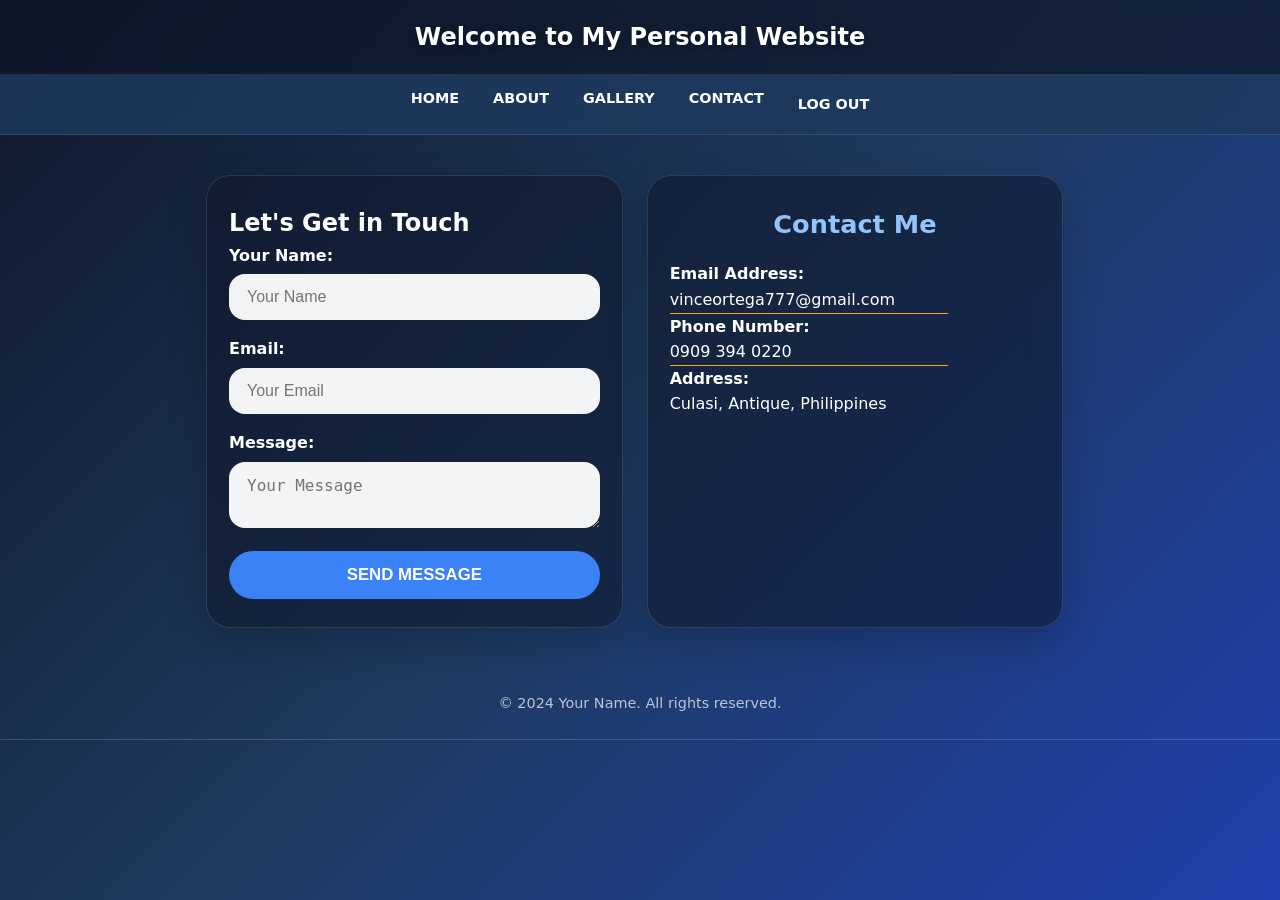
<file: contact.html>
<!DOCTYPE html>
<html lang="en">
<head>
    <meta charset="UTF-8">
    <meta name="viewport" content="width=device-width, initial-scale=1.0">
    <title>Contact - Personal Website</title>
    <link rel="stylesheet" href="style.css">
</head>
<body class="contact-background">
    <header>
        <h1>Welcome to My Personal Website</h1>
    </header>

    <nav>
        <ul>
            <li><a href="index.html">HOME</a></li>
            <li class="dropdown">
                <a href="#" class="dropbtn">ABOUT</a>
                <div class="dropdown-content">
                    <a href="skills.html">Skills I'm Developing</a>
                    <a href="goals.html">My Goals as a Student</a>
                    <a href="funfacts.html">Fun Facts About Me</a>
                </div>
            </li>
            <li><a href="gallery.html">GALLERY</a></li>
            <li><a href="contact.html">CONTACT</a></li>
            <a href="javascript:void(0);" class="logout-button" onclick="confirmLogout()">LOG OUT</a>
        </ul>
    </nav>
    <section id="section2"></section>
    <section id="contact">
        <div class="contact-content">
            <!-- Contact Form -->
            <form id="contactForm" class="contact-form">
                <h2>Let's Get in Touch</h2>
                <label for="name">Your Name:</label>
                <input type="text" id="name" name="name" placeholder="Your Name">
                <span class="error" id="nameError"></span>

                <label for="email">Email:</label>
                <input type="email" id="email" name="email" placeholder="Your Email">
                <span class="error" id="emailError"></span>

                <label for="message">Message:</label>
                <textarea id="message" name="message" placeholder="Your Message"></textarea>
                <span class="error" id="messageError"></span>

                <button type="submit"><strong>SEND MESSAGE</strong></button>
            </form>

            <!-- New Container for Contact Details -->
            <div class="contact-details">
                <h3><center>Contact Me</center></h3>
                <p><strong>Email Address:</strong> <br> vinceortega777@gmail.com</p>
                <hr width="75%" size="1" color="Orange" align="left">
                <p><strong>Phone Number:</strong> <br>0909 394 0220</p>
                <hr width="75%" size="1" color="Orange" align="left">
                <p><strong>Address:</strong> <br> Culasi, Antique, Philippines</p>
            </div>
        </div>
    </section>

    <footer>
        <p>&copy; 2024 Your Name. All rights reserved.</p>
    </footer>
    <div class="footer-divider"></div> <!-- Orange line -->

<script>
    const form = document.querySelector("#contactForm");
    const nameInput = document.querySelector("#name");
    const emailInput = document.querySelector("#email");
    const messageInput = document.querySelector("#message");

    form.addEventListener("submit", function(event) {
        let isValid = true;

        // Clear all previous error messages
        document.querySelectorAll(".error").forEach(function(errorElement) {
            errorElement.textContent = "";
        });

        // Validate Name
        if (nameInput.value.trim() === "") {
            document.getElementById('nameError').textContent = "Name is required";
            isValid = false;
        }

        // Validate Email
        if (emailInput.value.trim() === "") {
            document.getElementById('emailError').textContent = "Email is required";
            isValid = false;
        } else if (!validateEmail(emailInput.value)) {
            document.getElementById('emailError').textContent = "Please enter a valid email";
            isValid = false;
        }

        // Validate Message
        if (messageInput.value.trim() === "") {
            document.getElementById('messageError').textContent = "Message is required";
            isValid = false;
        }

        // Prevent form submission if there are errors
        if (!isValid) {
            event.preventDefault();
        }
    });

    // Function to validate email format
    function validateEmail(email) {
        const re = /^[^\s@]+@[^\s@]+\.[^\s@]+$/;
        return re.test(String(email).toLowerCase());
    }
</script>

<script>
document.getElementById('contactForm').addEventListener('submit', function(event) {
    event.preventDefault(); // Prevent the default form submission

    // Get form values
    const name = document.getElementById('name').value;
    const email = document.getElementById('email').value;
    const message = document.getElementById('message').value;

    // Simple validation (can be extended)
    if (name === "" || email === "" || message === "") {
        alert("Please fill in all fields before submitting.");
        return; // Exit the function if validation fails
    }

    // Simulating a successful message submission
    alert("Your message has been sent successfully!");

    // Clear form fields after submission
    document.getElementById('contactForm').reset();
});
</script>

<script>
    // Logout function with confirmation
    function confirmLogout() {
        // Show a confirmation message to the user
        const confirmLogout = confirm("Are you sure you want to log out?");

        // If the user confirms, proceed with logging out
        if (confirmLogout) {
            // Mark the user as logged out in localStorage (if used)
            localStorage.removeItem('isLoggedIn'); // Or any other keys related to login credentials

            // Redirect to the login page
            window.location.href = 'login.html';
        } else {
            // If the user cancels, do nothing
            return;
        }
    }
</script>
    <!-- Custom Logout Modal -->
    <!-- Custom Logout Modal -->
<div id="logoutModal" class="modal">
    <div class="modal-card">
        <p>Are you sure you want to log out?</p>
        <div class="modal-buttons">
            <button class="btn-cancel" onclick="closeLogoutModal()">Cancel</button>
            <button class="btn-confirm" onclick="doLogout()">OK</button>
        </div>
    </div>
</div>

</body>
</html>
</file>
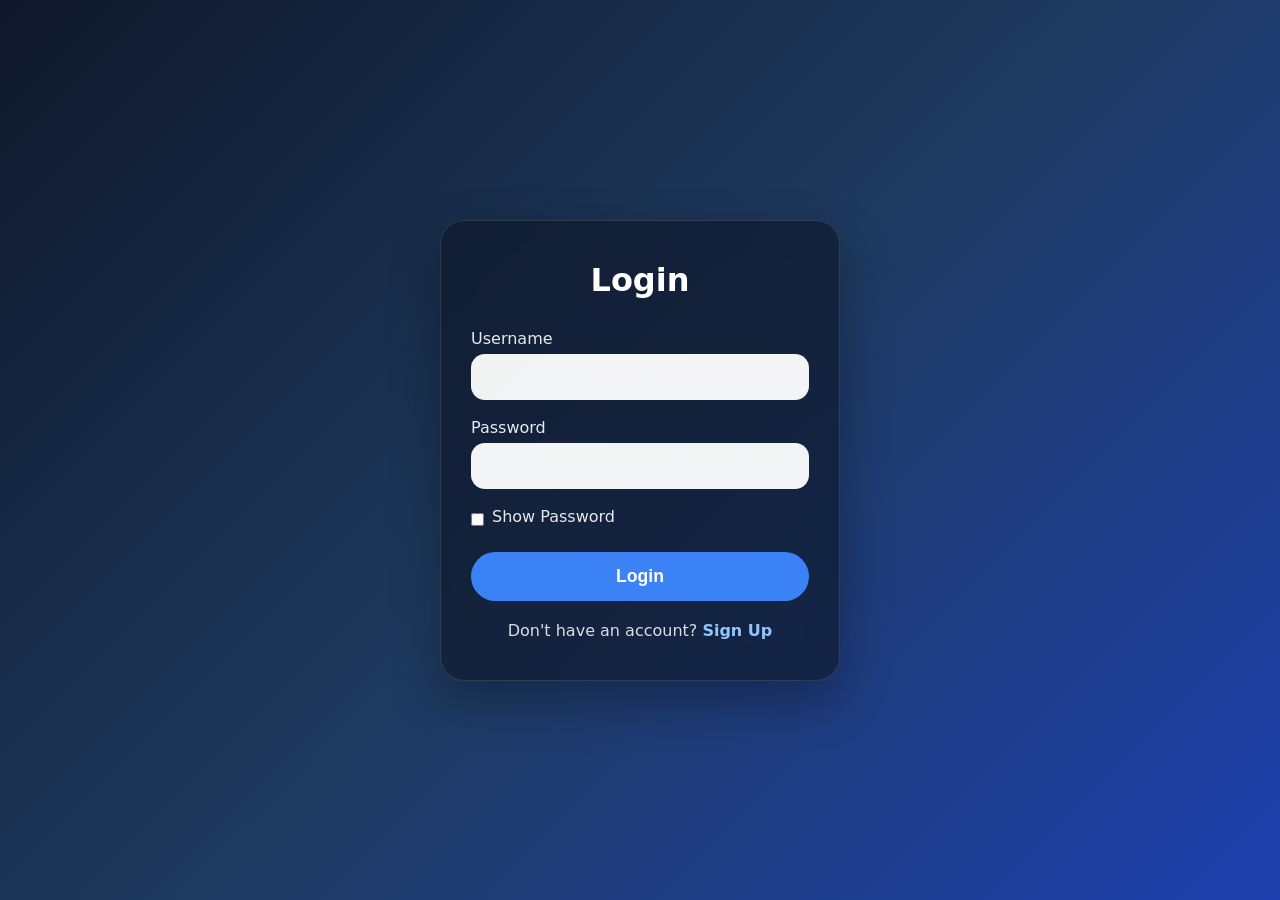
<file: login.html>
<!DOCTYPE html>
<html lang="en">
<head>
    <meta charset="UTF-8">
    <meta name="viewport" content="width=device-width, initial-scale=1.0">
    <title>Login & Sign Up</title>
    <link rel="stylesheet" href="login_style.css">
</head>

<body>
    

    <div class="form-container">
        <h2 id="formTitle">Login</h2>
        <form id="authForm">
            <label for="username">Username</label>
            <input type="text" id="username" required>

            <label for="password">Password</label>
            <input type="password" id="password" required>

            <div class="show-password" id="showPasswordContainer">
                <input type="checkbox" id="showPassword" onclick="togglePasswordVisibility()">
                <label for="showPassword">Show Password</label>
            </div>

            <label for="confirmPassword" id="confirmPasswordLabel" style="display: none;">Confirm Password</label>
            <input type="password" id="confirmPassword" style="display: none;">

            <p id="passwordMatchMessage" style="font-size: 14px; display: none;"></p>

            <button type="button" onclick="handleSubmit()">Login</button>
            <p id="errorMessage"></p>

            <p id="toggleText">Don't have an account? <a href="#" onclick="toggleForm()">Sign Up</a></p>
        </form>
    </div>

    <!-- CUSTOM MODAL (matches dark blue design) -->
    <div id="customModal" class="modal">
        <div class="modal-content">
            <p id="modalMessage"></p>
            <button onclick="closeModal()">OK</button>
        </div>
    </div>
    

    <script>
        let isLogin = true;

        function toggleForm() {
            const formTitle = document.getElementById('formTitle');
            const confirmPassword = document.getElementById('confirmPassword');
            const confirmPasswordLabel = document.getElementById('confirmPasswordLabel');
            const submitButton = document.querySelector('button');
            const toggleText = document.getElementById('toggleText');
            const showPasswordContainer = document.getElementById('showPasswordContainer');

            document.getElementById('authForm').reset();
            document.getElementById('errorMessage').textContent = '';

            if (isLogin) {
                formTitle.textContent = 'Sign Up';
                confirmPassword.style.display = 'block';
                confirmPasswordLabel.style.display = 'block';
                submitButton.textContent = 'Sign Up';
                toggleText.innerHTML = 'Already have an account? <a href="#" onclick="toggleForm()">Login</a>';
                showPasswordContainer.style.visibility = 'hidden';
                isLogin = false;
            } else {
                formTitle.textContent = 'Login';
                confirmPassword.style.display = 'none';
                confirmPasswordLabel.style.display = 'none';
                submitButton.textContent = 'Login';
                toggleText.innerHTML = 'Don\'t have an account? <a href="#" onclick="toggleForm()">Sign Up</a>';
                showPasswordContainer.style.visibility = 'visible';
                isLogin = true;
            }
        }

        function handleSubmit() {
            const username = document.getElementById('username').value;
            const password = document.getElementById('password').value;
            const errorMessage = document.getElementById('errorMessage');

            if (isLogin) {
                const storedUsername = localStorage.getItem('username');
                const storedPassword = localStorage.getItem('password');

                if (username == storedUsername && password === storedPassword) {
                    showModal('Welcome! Successfully logged in.');
                    // Redirect after clicking OK
                    window.modalRedirect = 'index.html';
                } else {
                    errorMessage.textContent = 'Invalid username or password';
                }
            } else {
                const confirmPassword = document.getElementById('confirmPassword').value;
                if (password !== confirmPassword) {
                    errorMessage.textContent = 'Passwords do not match';
                } else if (username && password) {
                    localStorage.setItem('username', username);
                    localStorage.setItem('password', password);
                    showModal('Account created successfully! You can now log in.');
                    document.getElementById('authForm').reset();
                    toggleForm();
                } else {
                    errorMessage.textContent = 'Please fill out all fields';
                }
            }
        }

        function togglePasswordVisibility() {
            const passwordField = document.getElementById('password');
            passwordField.type = passwordField.type === 'password' ? 'text' : 'password';
        }

        // ===== CUSTOM MODAL FUNCTIONS =====
        function showModal(message) {
            document.getElementById('modalMessage').textContent = message;
            document.getElementById('customModal').style.display = 'flex';
        }

        function closeModal() {
            document.getElementById('customModal').style.display = 'none';
            if (window.modalRedirect) {
                window.location.href = window.modalRedirect;
                window.modalRedirect = null;
            }
        }

        document.getElementById('confirmPassword').addEventListener('input', function() {
            const password = document.getElementById('password').value;
            const confirmPassword = this.value;
            const message = document.getElementById('passwordMatchMessage');

            if (confirmPassword === "") {
                message.style.display = 'none';
            } else if (confirmPassword === password) {
                message.textContent = 'Passwords match';
                message.style.color = '#4ade80';
                message.style.display = 'block';
            } else {
                message.textContent = 'Passwords do not match';
                message.style.color = '#f87171';
                message.style.display = 'block';
            }
        });
    </script>
    <!-- Custom Logout Modal -->
<div id="logoutModal" class="modal">
    <div class="modal-card">
        <p>Are you sure you want to log out?</p>
        <div class="modal-buttons">
            <button class="btn-cancel" onclick="closeLogoutModal()">Cancel</button>
            <button class="btn-confirm" onclick="doLogout()">OK</button>
        </div>
    </div>
</div>
</body>
</html>
</file>
<file: style.css>
/* =====================
   GLOBAL
   ===================== */
* {
    margin: 0;
    padding: 0;
    box-sizing: border-box;
}

body {
    font-family: 'Segoe UI', system-ui, -apple-system, sans-serif;
    background: linear-gradient(135deg, #0f172a, #1e3a5f, #1e40af);
    background-attachment: fixed;
    min-height: 100vh;
    color: #fff;
    line-height: 1.6;
}

/* =====================
   HEADER
   ===================== */
header {
    background: rgba(15, 23, 42, 0.7);
    backdrop-filter: blur(12px);
    -webkit-backdrop-filter: blur(12px);
    padding: 18px 20px;
    text-align: center;
    border-bottom: 1px solid rgba(255, 255, 255, 0.1);
    position: sticky;
    top: 0;
    z-index: 100;
}

header h1 {
    font-size: 1.5rem;
    font-weight: 700;
    color: white;
    text-shadow: 0 2px 10px rgba(0,0,0,0.3);
}

/* =====================
   NAVIGATION
   ===================== */
nav {
    background: rgba(30, 58, 95, 0.85);
    backdrop-filter: blur(12px);
    -webkit-backdrop-filter: blur(12px);
    position: sticky;
    top: 62px;
    z-index: 99;
    border-bottom: 1px solid rgba(255, 255, 255, 0.1);
}

nav ul {
    list-style: none;
    display: flex;
    flex-wrap: wrap;
    justify-content: center;
    gap: 6px;
    padding: 10px 8px;
}

nav a {
    color: white;
    text-decoration: none;
    font-weight: 600;
    font-size: 0.9rem;
    padding: 8px 14px;
    border-radius: 30px;
    transition: all 0.25s ease;
}

nav a:hover,
nav a.active {
    background: rgba(255, 255, 255, 0.2);
}

/* Dropdown */
.dropdown {
    position: relative;
}

.dropdown-content {
    display: none;
    position: absolute;
    top: 110%;
    left: 50%;
    transform: translateX(-50%);
    background: rgba(255, 255, 255, 0.95);
    backdrop-filter: blur(10px);
    min-width: 200px;
    border-radius: 16px;
    overflow: hidden;
    box-shadow: 0 15px 40px rgba(0,0,0,0.3);
    z-index: 200;
}

.dropdown-content a {
    color: #1e3a5f;
    display: block;
    padding: 12px 18px;
    font-size: 0.95rem;
    border-radius: 0;
}

.dropdown-content a:hover {
    background: #e0f2fe;
}

.dropdown:hover .dropdown-content,
.dropdown-content.show {
    display: block;
}

/* =====================
   SLIDER
   ===================== */
.slider {
    width: 100%;
    height: 240px;
    overflow: hidden;
    position: relative;
}

.slides {
    display: flex;
    height: 100%;
    transition: transform 0.6s ease;
}

.slide {
    min-width: 100%;
    position: relative;
}

.slide img {
    width: 100%;
    height: 100%;
    object-fit: cover;
}

.text-overlay {
    position: absolute;
    inset: 0;
    background: rgba(15, 23, 42, 0.5);
    display: flex;
    align-items: center;
    justify-content: center;
    padding: 20px;
}

.text-overlay h1 {
    color: white;
    font-size: 1.6rem;
    text-align: center;
    text-shadow: 0 3px 15px rgba(0,0,0,0.6);
}

/* =====================
   FUN FACTS SECTION
   ===================== */
#drop {
    padding: 40px 16px;
    text-align: center;
}

#drop h2 {
    font-size: 2rem;
    margin-bottom: 12px;
    color: white;
    text-shadow: 0 2px 10px rgba(0,0,0,0.3);
}

#drop p {
    max-width: 500px;
    margin: 0 auto 30px;
    color: rgba(255,255,255,0.9);
    font-size: 1rem;
}

.funfact-container {
    display: grid;
    grid-template-columns: 1fr;
    gap: 18px;
    max-width: 380px;
    margin: 0 auto;
}

.funfact-card {
    height: 150px;
    perspective: 1000px;
}

.funfact-inner {
    width: 100%;
    height: 100%;
    position: relative;
    transition: transform 0.7s;
    transform-style: preserve-3d;
}

.funfact-card:hover .funfact-inner,
.funfact-card:active .funfact-inner {
    transform: rotateY(180deg);
}

.funfact-front,
.funfact-back {
    position: absolute;
    width: 100%;
    height: 100%;
    backface-visibility: hidden;
    border-radius: 20px;
    display: flex;
    align-items: center;
    justify-content: center;
    padding: 20px;
    text-align: center;
    box-shadow: 0 10px 30px rgba(23,0,0,0.25);
}

.funfact-front {
    background: rgba(30, 58, 95, 0.6);
    backdrop-filter: blur(12px);
    color: black;
    font-size: 1.2rem;
    font-weight: 600;
    border: 1px solid rgba(255,255,255,0.15);
}

.funfact-back {
    background: rgba(0, 25, 75, 0.9);
    color: #ffffff;
    transform: rotateY(180deg);
    font-size: 0.95rem;
}

/* See More Button */
.see-more-container {
    margin-top: 30px;
}

.see-more-button {
    display: inline-block;
    padding: 12px 28px;
    background: rgba(255, 255, 255, 0.15);
    backdrop-filter: blur(8px);
    color: darkblue;
    text-decoration: none;
    border-radius: 40px;
    font-weight: 600;
    border: 1px solid rgba(255,255,255,0.25);
    transition: all 0.3s;
}

.see-more-button:hover {
    background: rgba(255, 255, 255, 0.3);
    transform: translateY(-3px);
}

/* =====================
   ABOUT SECTION
   ===================== */
.container {
    margin: 30px 16px;
    padding: 28px 20px;
    background: rgba(15, 23, 42, 0.55);
    backdrop-filter: blur(16px);
    border-radius: 24px;
    border: 1px solid rgba(255,255,255,0.12);
    display: flex;
    flex-direction: column;
    align-items: center;
    gap: 24px;
    box-shadow: 0 15px 40px rgba(0,0,0,0.25);
}

.image-section img {
    width: 100%;
    max-width: 240px;
    border-radius: 20px;
    box-shadow: 0 10px 30px rgba(0,0,0,0.3);
}

.quote-section {
    text-align: center;
}

.quote-section h1 {
    font-size: 1.8rem;
    margin-bottom: 12px;
    color: white;
}

.quote-section p {
    color: rgba(255,255,255,0.9);
    margin-bottom: 16px;
}

.quote-section blockquote {
    font-style: italic;
    padding: 16px 20px;
    background: rgba(255,255,255,0.1);
    border-radius: 16px;
    border-left: 4px solid #60a5fa;
    color: white;
}

/* =====================
   CONTACT SECTION
   ===================== */
#contact {
    max-width: 900px;
    margin: 40px auto;
    padding: 0 16px;
}

.contact-content {
    display: flex;
    flex-direction: column;
    gap: 24px;
}

.contact-form,
.contact-details {
    background: rgba(15, 23, 42, 0.55);
    backdrop-filter: blur(16px);
    border-radius: 24px;
    padding: 28px 22px;
    border: 1px solid rgba(255,255,255,0.12);
    box-shadow: 0 15px 40px rgba(0,0,0,0.2);
}

.contact-form label {
    display: block;
    margin-bottom: 6px;
    font-weight: 600;
    color: white;
}

.contact-form input,
.contact-form textarea {
    width: 100%;
    padding: 14px 18px;
    margin-bottom: 16px;
    border: none;
    border-radius: 16px;
    background: rgba(255,255,255,0.95);
    font-size: 1rem;
    outline: none;
    color: #0f172a;
}

.contact-form button {
    width: 100%;
    padding: 14px;
    background: #3b82f6;
    color: white;
    border: none;
    border-radius: 40px;
    font-size: 1.05rem;
    font-weight: 700;
    cursor: pointer;
    transition: all 0.3s;
}

.contact-form button:hover {
    background: #2563eb;
    transform: translateY(-3px);
    box-shadow: 0 10px 25px rgba(0,0,0,0.25);
}

.contact-details {
    color: white;
}

.contact-details h3 {
    font-size: 1.6rem;
    margin-bottom: 16px;
    color: #93c5fd;
}

/* =====================
   FOOTER
   ===================== */
footer {
    text-align: center;
    padding: 24px;
    color: rgba(255,255,255,0.7);
    font-size: 0.9rem;
    margin-top: 40px;
}

.footer-divider {
    height: 1px;
    background: rgba(255,255,255,0.15);
    margin-bottom: 20px;
}

/* =====================
   RESPONSIVE
   ===================== */
@media (min-width: 600px) {
    .funfact-container {
        grid-template-columns: 1fr 1fr;
        max-width: 620px;
    }

    .slider {
        height: 320px;
    }

    .text-overlay h1 {
        font-size: 2rem;
    }
}

@media (min-width: 900px) {
    .funfact-container {
        grid-template-columns: repeat(4, 1fr);
        max-width: 1100px;
    }

    .container {
        flex-direction: row;
        max-width: 1000px;
        margin: 40px auto;
        text-align: left;
    }

    .quote-section {
        text-align: left;
    }

    .contact-content {
        flex-direction: row;
    }

    .contact-form,
    .contact-details {
        width: 48%;
    }

    .slider {
        height: 400px;
    }
}
/* =====================
   CUSTOM LOGOUT MODAL (Dark Blue Glass)
   ===================== */
.modal {
    display: none;
    position: fixed;
    inset: 0;
    background: rgba(0, 0, 0, 0.6);
    backdrop-filter: blur(8px);
    -webkit-backdrop-filter: blur(8px);
    z-index: 9999;
    align-items: center;
    justify-content: center;
}

.modal-card {
    background: rgba(15, 23, 42, 0.9);
    backdrop-filter: blur(20px);
    -webkit-backdrop-filter: blur(20px);
    border: 1px solid rgba(255, 255, 255, 0.12);
    border-radius: 20px;
    padding: 30px 25px;
    width: 90%;
    max-width: 320px;
    text-align: center;
    box-shadow: 0 20px 50px rgba(0, 0, 0, 0.4);
    color: white;
}

.modal-card p {
    font-size: 1.15rem;
    margin-bottom: 25px;
    line-height: 1.5;
}

.modal-buttons {
    display: flex;
    gap: 12px;
    justify-content: center;
}

.modal-buttons button {
    padding: 12px 26px;
    border-radius: 50px;
    font-size: 1rem;
    font-weight: 600;
    cursor: pointer;
    border: none;
    transition: 0.25s;
}

.btn-cancel {
    background: rgba(255, 255, 255, 0.12);
    color: white;
    border: 1px solid rgba(255, 255, 255, 0.2) !important;
}

.btn-cancel:hover {
    background: rgba(255, 255, 255, 0.2);
}

.btn-confirm {
    background: #3b82f6;
    color: white;
}

.btn-confirm:hover {
    background: #2563eb;
    transform: translateY(-2px);
}
/* Lilimitahan nito ang laki ng gallery items sa phone display */
.gallery {
    display: grid;
    grid-template-columns: repeat(2, 1fr); /* 2 columns para sa mobile */
    gap: 10px;
    padding: 10px;
    max-width: 100%;
    max-height: 50%;
}

.gallery-item {
    background: #4AB3;
    border-radius: 8px;
    overflow: hidden;
    text-align: center;
    .gallery-item {
    background: transparent !important; /* Tinatanggal ang puting background */
    border: none !important;
    box-shadow: none !important;
}

.thumbnail {
    width: 100% !important;
    height: 180px !important;       /* Itakda ang pare-parehong taas */
    object-fit: cover !important;   /* Para sakto at hindi ma-distort ang pic sa box */
    border-radius: 8px;             /* Opsyonal: Para rounded ang gilid ng pic */
    display: block;
}
}
/* Lightbox Container */
.lightbox {
    display: none;
    position: fixed;
    z-index: 9999;
    top: 0;
    left: 0;
    width: 100%;
    height: 100%;
    background-color: rgba(0, 0, 0, 0.9);
}

/* Lightbox Image */
.lightbox-content {
    margin: auto;
    display: block;
    position: absolute;
    top: 50%;
    left: 50%;
    transform: translate(-50%, -50%);
    max-width: 90%;
    max-height: 80%;
    object-fit: contain;
}

/* CLOSE BUTTON - Nasa Upper Right Corner */
.lightbox .close {
    position: absolute;
    top: 20px;
    right: 30px;
    color: #ffffff;
    font-size: 40px;
    font-weight: bold;
    cursor: pointer;
    z-index: 10000;
}

/* PREV & NEXT BUTTONS - Nasa Kaliwa at Kanan ng Screen/Image */
.lightbox .prev, .lightbox .next {
    cursor: pointer;
    position: absolute;
    top: 50%;
    transform: translateY(-50%);
    padding: 16px;
    color: white;
    font-weight: bold;
    font-size: 30px;
    background-color: rgba(0, 0, 0, 0.5);
    border-radius: 4px;
    user-select: none;
    z-index: 10000;
}

/* Pwesto sa Kaliwa (Prev) */
.lightbox .prev {
    left: 15px;
}

/* Pwesto sa Kanan (Next) */
.lightbox .next {
    right: 15px;
}

/* Hover effect kapag itinapat ang mouse o daliri */
.lightbox .prev:hover, .lightbox .next:hover, .lightbox .close:hover {
    color: #f1f1f1;
    background-color: rgba(0, 0, 0, 0.8);
}

/* ITO ANG PINAKAMAHALAGA: Pinipigilan nitong lumaki nang sobra ang image */
.thumbnail {
    width: 100% !important;
    height: 150px !important; /* Sakto lang na taas para sa mobile gallery */
    object-fit: cover !important; /* Para hindi ma-distort ang larawan */
    display: block;
}

/* Para sa Lightbox Image (lalabas lang pag kinlick ang image) */
.lightbox {
    display: none; /* Naka-hide kapag hindi kiniclick */
    position: fixed;
    z-index: 999;
    top: 0;
    left: 0;
    width: 100%;
    height: 100%;
    background-color: rgba(0, 0, 0, 0.9);
}

.lightbox-content {
    max-width: 90%;
    max-height: 80%;
    margin: auto;
    display: block;
    position: absolute;
    top: 50%;
    left: 50%;
    transform: translate(-50%, -50%);
}
/* Skills Section Base Layout */
#skills-section {
    text-align: center;
    padding: 30px 20px;
    color: #ffffff;
}

#skills-section .subtitle {
    max-width: 600px;
    margin: 10px auto 25px;
    font-size: 0.95rem;
    opacity: 0.9;
}

/* Skill Selector Buttons */
.skill-buttons {
    display: flex;
    flex-wrap: wrap;
    justify-content: center;
    gap: 10px;
    margin-bottom: 30px;
}

.skill-btn {
    background: rgba(255, 255, 255, 0.15);
    color: #ffffff;
    border: 1px solid rgba(255, 255, 255, 0.3);
    padding: 10px 16px;
    border-radius: 20px;
    cursor: pointer;
    font-weight: 500;
    transition: all 0.3s ease;
}

.skill-btn:hover, .skill-btn.active {
    background: #ffffff;
    color: #0d253f;
    box-shadow: 0 4px 12px rgba(0, 0, 0, 0.2);
}

/* 3D Flip Card Styles */
.card-container {
    perspective: 1000px; /* Essential for 3D depth */
    width: 90%;
    max-width: 450px;
    min-height: 260px;
    margin: 0 auto;
}

.flip-card {
    width: 100%;
    height: 100%;
    position: relative;
    transform-style: preserve-3d;
    transition: transform 0.8s cubic-bezier(0.175, 0.885, 0.32, 1.275);
}

/* Applied when flipping */
.flip-card.flipped {
    transform: rotateY(180deg);
}

/* Shared Card Face Styling */
.card-face {
    position: absolute;
    width: 100%;
    min-height: 250px;
    backface-visibility: hidden; /* Hides the back side when facing away */
    border-radius: 16px;
    padding: 25px 20px;
    box-sizing: border-box;
    background: rgba(255, 255, 255, 0.95);
    color: #1a202c;
    box-shadow: 0 10px 25px rgba(0, 0, 0, 0.25);
    text-align: left;
}

.card-face h3 {
    margin-top: 0;
    font-size: 1.3rem;
    color: #0d253f;
    border-bottom: 2px solid #e2e8f0;
    padding-bottom: 10px;
    text-align: center;
}

.card-face ul {
    padding-left: 20px;
    margin-top: 15px;
    line-height: 1.6;
    font-size: 0.95rem;
}

.card-face li {
    margin-bottom: 10px;
}

/* Back face is rotated 180deg initially */
.card-back {
    transform: rotateY(180deg);
}
</file>
<file: login_style.css>
* {
    margin: 0;
    padding: 0;
    box-sizing: border-box;
}

body {
    font-family: 'Segoe UI', system-ui, sans-serif;
    background: linear-gradient(135deg, #0f172a, #1e3a5f, #1e40af);
    min-height: 100vh;
    display: flex;
    align-items: center;
    justify-content: center;
    padding: 20px;
}

.form-container {
    background: rgba(15, 23, 42, 0.65);
    backdrop-filter: blur(16px);
    -webkit-backdrop-filter: blur(16px);
    border-radius: 24px;
    padding: 40px 30px;
    width: 100%;
    max-width: 400px;
    border: 1px solid rgba(255, 255, 255, 0.12);
    box-shadow: 0 20px 50px rgba(0, 0, 0, 0.3);
}

h2 {
    text-align: center;
    color: white;
    font-size: 2rem;
    margin-bottom: 30px;
}

label {
    display: block;
    color: rgba(255, 255, 255, 0.9);
    margin-bottom: 6px;
    font-weight: 500;
}

input[type="text"],
input[type="password"] {
    width: 100%;
    padding: 14px 16px;
    margin-bottom: 18px;
    border: none;
    border-radius: 14px;
    background: rgba(255, 255, 255, 0.95);
    font-size: 1rem;
    outline: none;
}

.show-password {
    display: flex;
    align-items: center;
    gap: 8px;
    margin-bottom: 20px;
    color: rgba(255, 255, 255, 0.9);
}

button {
    width: 100%;
    padding: 14px;
    background: #3b82f6;
    color: white;
    border: none;
    border-radius: 40px;
    font-size: 1.1rem;
    font-weight: 600;
    cursor: pointer;
    transition: all 0.3s;
}

button:hover {
    background: #2563eb;
    transform: translateY(-2px);
}

#errorMessage {
    color: #f87171;
    text-align: center;
    margin-top: 12px;
    font-size: 0.95rem;
}

#toggleText {
    text-align: center;
    margin-top: 20px;
    color: rgba(255, 255, 255, 0.85);
}

#toggleText a {
    color: #93c5fd;
    text-decoration: none;
    font-weight: 600;
}

/* ===== CUSTOM MODAL (Dark Blue Glass) ===== */
.modal {
    display: none;
    position: fixed;
    inset: 0;
    background: rgba(0, 0, 0, 0.6);
    backdrop-filter: blur(6px);
    z-index: 1000;
    align-items: center;
    justify-content: center;
}

.modal-content {
    background: rgba(15, 23, 42, 0.9);
    backdrop-filter: blur(16px);
    border: 1px solid rgba(255, 255, 255, 0.15);
    border-radius: 20px;
    padding: 30px 25px;
    width: 90%;
    max-width: 340px;
    text-align: center;
    box-shadow: 0 20px 50px rgba(0, 0, 0, 0.4);
    color: white;
}

.modal-content p {
    font-size: 1.15rem;
    margin-bottom: 25px;
    line-height: 1.5;
}

.modal-content button {
    background: #3b82f6;
    width: 120px;
    margin: 0 auto;
}
</file>
